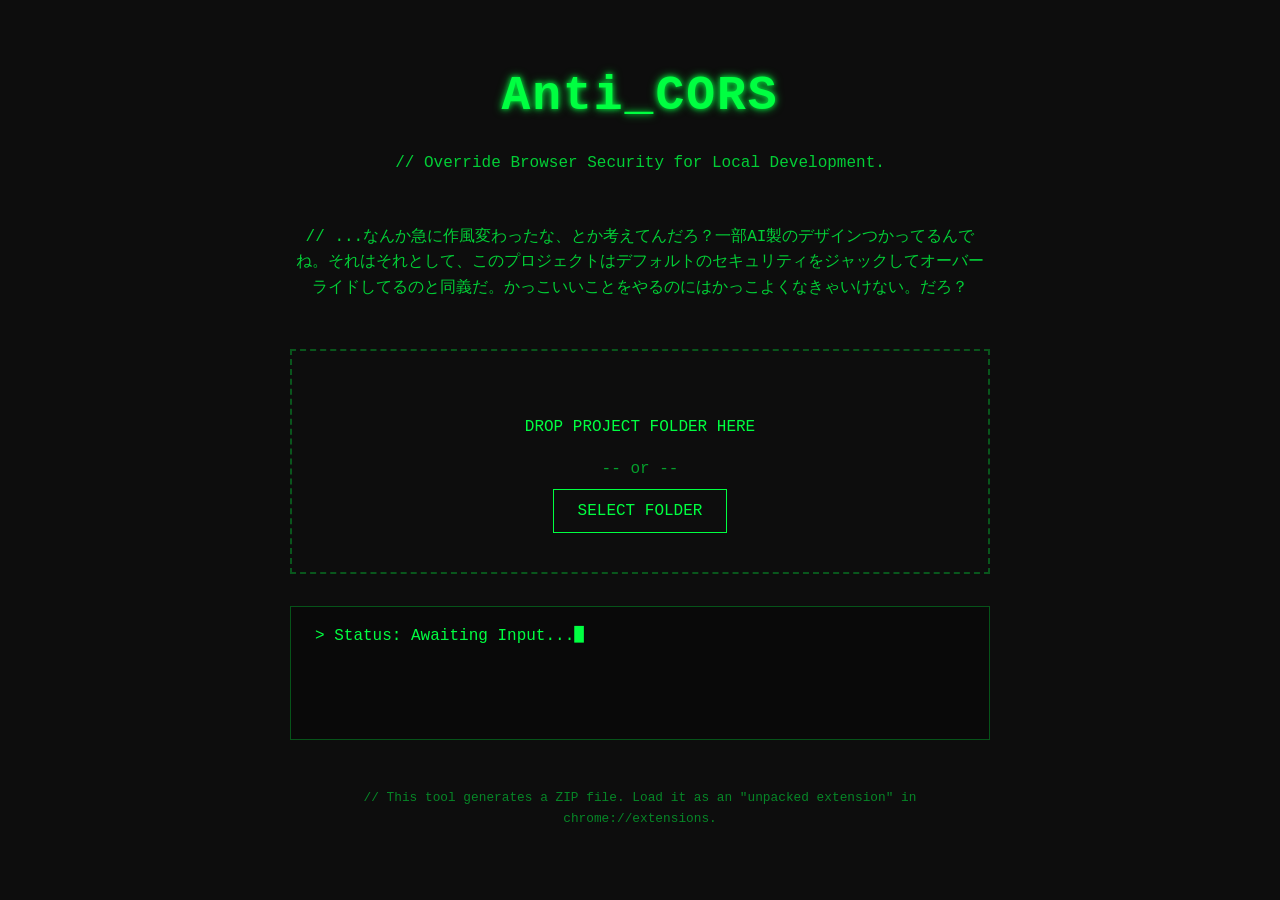
<file: index.html>
<!DOCTYPE html>
<html lang="ja">
<head>
    <meta charset="UTF-8">
    <meta name="viewport" content="width=device-width, initial-scale=1.0">
    <title>Anti_CORS :: Local Dev Tool</title>
    <!-- デザインを司るCSSファイルを読み込み -->
    <link rel="stylesheet" href="css/style.css">
</head>
<body>

    <main class="container">
        <!-- ツールのタイトルとコンセプト -->
        <header>
            <h1>Anti_CORS</h1>
            <p class="subtitle">// Override Browser Security for Local Development.</p>
            <p class="subtitle">// ...なんか急に作風変わったな、とか考えてんだろ？一部AI製のデザインつかってるんでね。それはそれとして、このプロジェクトはデフォルトのセキュリティをジャックしてオーバーライドしてるのと同義だ。かっこいいことをやるのにはかっこよくなきゃいけない。だろ？</p>
        </header>

        <!-- ファイルアップロードエリア -->
        <section id="drop-zone" class="drop-zone">
            <div class="drop-zone-prompt">
                <p>DROP PROJECT FOLDER HERE</p>
                <p class="or-text">-- or --</p>
                <!-- 見えないinputをlabelで操作する -->
                <label for="file-input" class="button">SELECT FOLDER</label>
                <input type="file" id="file-input" webkitdirectory directory multiple style="display: none;">
            </div>
        </section>

        <!-- 処理状況と結果表示エリア -->
        <section class="status-panel">
            <!-- 処理状況を表示する場所 -->
            <div id="status-area">
                <p>&gt; Status: <span id="status-text">Awaiting Input...</span><span class="cursor">█</span></p>
            </div>
            <!-- ダウンロードリンクが表示される場所 -->
            <div id="result-area" class="result-area">
                <!-- JavaScriptによって動的にここにリンクが生成される -->
            </div>
        </section>
        
        <footer>
            <p>// This tool generates a ZIP file. Load it as an "unpacked extension" in chrome://extensions.</p>
        </footer>

    </main>

    <!-- 外部ライブラリ: JSZip (先に読み込む) -->
    <script src="js/lib/jszip.min.js"></script>
    <!-- メインの処理を書くJavaScriptファイル -->
    <script src="js/main.js"></script>

</body>

</html>
</file>
<file: css/style.css>
/* --- グローバル変数と基本設定 --- */
:root {
    --bg-color: #0D0D0D;      /* 背景色: 限りなく黒に近い黒 */
    --text-color: #00FF41;    /* テキスト色: ネオングリーン */
    --accent-color: #FFBF00;  /* アクセント色: アンバー */
    --glow-color: rgba(0, 255, 65, 0.75); /* グロー（発光）の色 */
    --border-color: rgba(0, 255, 65, 0.3); /* ボーダー色 */
}

/* 点滅カーソルのアニメーション */
@keyframes blink {
    0%, 100% { opacity: 1; }
    50% { opacity: 0; }
}

body {
    background-color: var(--bg-color);
    color: var(--text-color);
    font-family: 'Fira Code', 'Source Code Pro', 'Courier New', monospace;
    font-size: 16px;
    line-height: 1.6;
    margin: 0;
    padding: 2rem;
    display: flex;
    justify-content: center;
    align-items: center;
    min-height: 100vh;
    box-sizing: border-box;
}

/* --- メインコンテナ --- */
.container {
    width: 100%;
    max-width: 700px;
    text-align: center;
}

/* --- ヘッダー --- */
header h1 {
    font-size: 3rem;
    margin: 0;
    letter-spacing: 2px;
    text-shadow: 0 0 5px var(--glow-color), 0 0 10px var(--glow-color);
}

header .subtitle {
    font-size: 1rem;
    opacity: 0.8;
    margin-bottom: 3rem;
}

/* --- ドラッグ＆ドロップゾーン --- */
.drop-zone {
    border: 2px dashed var(--border-color);
    padding: 3rem 1rem;
    margin-bottom: 2rem;
    transition: background-color 0.3s, border-color 0.3s;
    cursor: pointer;
}

.drop-zone:hover,
.drop-zone.drag-over { /* drag-overクラスはJSで付与 */
    background-color: rgba(0, 255, 65, 0.05);
    border-color: var(--text-color);
}

.drop-zone-prompt .or-text {
    margin: 1rem 0;
    opacity: 0.6;
}

/* --- ボタン --- */
.button {
    background-color: transparent;
    border: 1px solid var(--text-color);
    color: var(--text-color);
    padding: 0.75rem 1.5rem;
    font-family: inherit;
    font-size: 1rem;
    cursor: pointer;
    transition: background-color 0.3s, box-shadow 0.3s;
}

.button:hover {
    background-color: var(--bg-color);
    box-shadow: 0 0 8px var(--glow-color);
}

/* --- ステータスパネル --- */
.status-panel {
    background-color: rgba(0, 0, 0, 0.3);
    border: 1px solid var(--border-color);
    padding: 1rem 1.5rem;
    text-align: left;
    min-height: 100px; /* パネルの高さを確保 */
    font-family: inherit;
}

#status-area p {
    margin: 0;
}

.cursor {
    display: inline-block;
    vertical-align: middle;
    animation: blink 1s step-end infinite;
}

/* --- 結果表示エリア（ダウンロードリンク） --- */
.result-area {
    margin-top: 1rem;
}

.result-area a {
    display: inline-block;
    background-color: var(--accent-color);
    color: var(--bg-color);
    font-weight: bold;
    text-decoration: none;
    padding: 0.8rem 2rem;
    transition: transform 0.2s, box-shadow 0.2s;
}

.result-area a:hover {
    transform: translateY(-2px);
    box-shadow: 0 4px 15px rgba(255, 191, 0, 0.6);
}

/* --- フッター --- */
footer {
    margin-top: 3rem;
    font-size: 0.8rem;
    opacity: 0.5;
}
</file>
